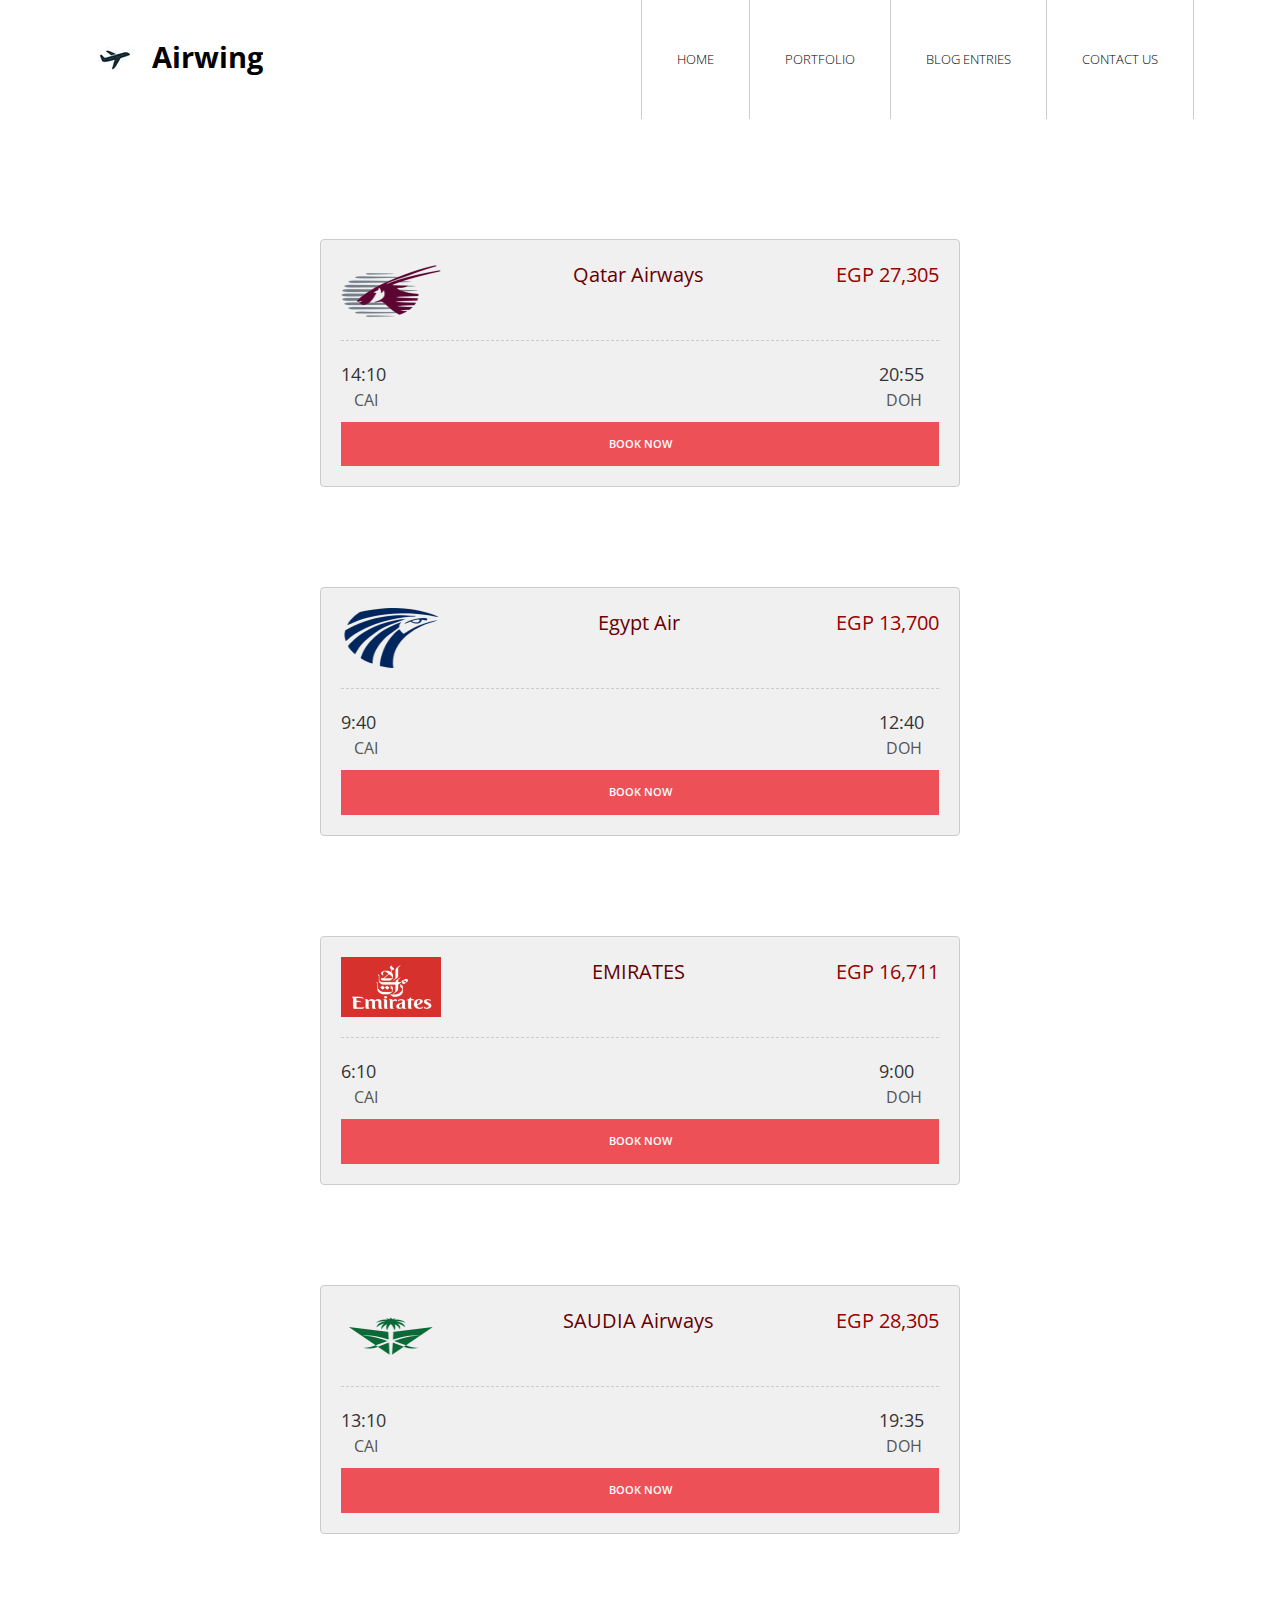
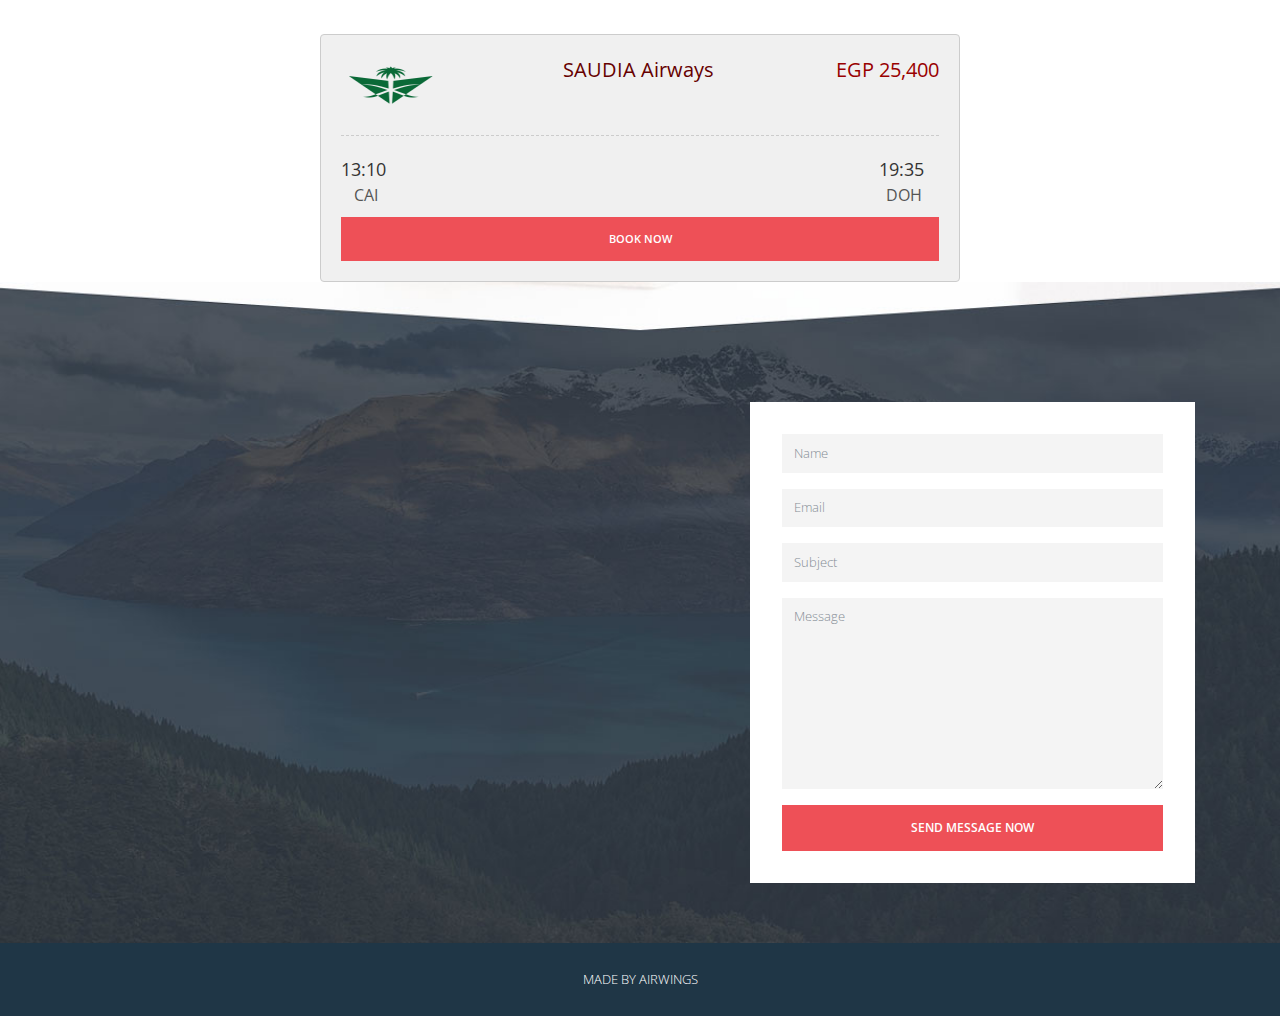
<file: reservation.html>
<!DOCTYPE html>
<html lang="en">
<head>
    <meta charset="UTF-8">
    <meta name="viewport" content="width=device-width, initial-scale=1.0">
    <title>Document</title>
    <link rel="stylesheet" href="https://fonts.googleapis.com/css?family=Open+Sans:300,400,600,700">  
    <link rel="stylesheet" href="font-awesome-4.7.0/css/font-awesome.min.css">                Font Awesome
    <link rel="stylesheet" href="css/bootstrap.min.css">                                      <!-- Bootstrap style -->
    <link rel="stylesheet" type="text/css" href="slick/slick.css"/>
    <link rel="stylesheet" type="text/css" href="slick/slick-theme.css"/>
    <link rel="stylesheet" type="text/css" href="css/datepicker.css"/>
    <link rel="stylesheet" href="css/tooplate-style.css">
</head>
<body>
    <div class="tm-top-bar-bg"></div> 
    <div class="tm-top-bar" id="tm-top-bar">
        <!-- Top Navbar -->
        <div class="container">
            <div class="row">
                <nav class="navbar navbar-expand-lg narbar-light">
                    <a class="navbar-brand mr-auto" href="#">
                        <img src="img/airplane-icon-vector-transportation-logo-600nw-1283834365 (2).webp" alt="Site logo">
                        Airwing
                    </a>
                    <!-- <button type="button" id="nav-toggle" class="navbar-toggler collapsed" data-toggle="collapse" data-target="#mainNav" aria-expanded="false" aria-label="Toggle navigation">
                        <span class="navbar-toggler-icon"></span>
                    </button> -->
                    <div id="mainNav" class="collapse navbar-collapse tm-bg-white">
                        <ul class="navbar-nav ml-auto">
                          <li class="nav-item">
                            <a class="nav-link" href="index.html">Home <span class="sr-only">(current)</span></a>
                          </li>
                          <li class="nav-item">
                            <a class="nav-link" href="#tm-section-4">Portfolio</a>
                          </li>
                          <li class="nav-item">
                            <a class="nav-link" href="#tm-section-5">Blog Entries</a>
                          </li>
                          <li class="nav-item">
                            <a class="nav-link" href="#tm-section-6">Contact Us</a>
                          </li>
                        </ul>
                    </div>                            
                </nav>            
            </div>
        </div>
    </div>
    <div class="card">
        <div class="header">
            <img src="img/QR.webp" alt="" width="100px" height="60px">
            <span class="airline">Qatar Airways</span>
            <span class="price">EGP 27,305</span>
        </div>
        <div class="flights">
            <div class="flight1">
                <div class="time">14:10</div>
                <div class="route">
                    <span class="airport">CAI</span>
                </div>
            </div>
            <div class="flight2">
                <div class="time">20:55</div>
                <div class="route">
                    <span class="airport">DOH</span>
                </div>
            </div>
        </div>
        <a href="done.html" class="btn btn-primary tm-btn-search">Book Now</a>
    </div>
    <div class="card">
        <div class="header">
            <img src="img/MS.webp" alt="" width="100px" height="60px">
            <span class="airline">Egypt Air</span>
            <span class="price">EGP 13,700</span>
        </div>
        <div class="flights">
            <div class="flight1">
                <div class="time">9:40</div>
                <div class="route">
                    <span class="airport">CAI</span>
                </div>
            </div>
            <div class="flight2">
                <div class="time">12:40</div>
                <div class="route">
                    <span class="airport">DOH</span>
                </div>
            </div>
        </div>
        <a href="done.html" class="btn btn-primary tm-btn-search">Book Now</a>
    </div>
    <div class="card">
        <div class="header">
            <img src="img/EK.webp" alt="" width="100px" height="60px">
            <span class="airline">EMIRATES</span>
            <span class="price">EGP 16,711</span>
        </div>
        <div class="flights">
            <div class="flight1">
                <div class="time">6:10</div>
                <div class="route">
                    <span class="airport">CAI</span>
                </div>
            </div>
            <div class="flight2">
                <div class="time">9:00</div>
                <div class="route">
                    <span class="airport">DOH</span>
                </div>
            </div>
        </div>
        <a href="done.html" class="btn btn-primary tm-btn-search">Book Now</a>
    </div>
    <div class="card">
        <div class="header">
            <img src="img/SV.webp" alt="" width="100px" height="60px">
            <span class="airline">SAUDIA Airways</span>
            <span class="price">EGP 28,305</span>
        </div>
        <div class="flights">
            <div class="flight1">
                <div class="time">13:10</div>
                <div class="route">
                    <span class="airport">CAI</span>
                </div>
            </div>
            <div class="flight2">
                <div class="time">19:35</div>
                <div class="route">
                    <span class="airport">DOH</span>
                </div>
            </div>
        </div>
        <a href="done.html" class="btn btn-primary tm-btn-search">Book Now</a>
    </div>
    <div class="card">
        <div class="header">
            <img src="img/SV.webp" alt="" width="100px" height="60px">
            <span class="airline">SAUDIA Airways</span>
            <span class="price">EGP 25,400</span>
        </div>
        <div class="flights">
            <div class="flight1">
                <div class="time">13:10</div>
                <div class="route">
                    <span class="airport">CAI</span>
                </div>
            </div>
            <div class="flight2">
                <div class="time">19:35</div>
                <div class="route">
                    <span class="airport">DOH</span>
                </div>
            </div>
        </div>
        <a href="done.html" class="btn btn-primary tm-btn-search">Book Now</a>
    </div>
    <div class="tm-section tm-section-pad tm-bg-img tm-position-relative" id="tm-section-6">
        <div class="container ie-h-align-center-fix">
            <div class="row">
                <div class="col-xs-12 col-sm-12 col-md-6 col-lg-6 col-xl-7">
                    <div>
                        <iframe src="https://www.google.com/maps/embed?pb=!1m18!1m12!1m3!1d3451.3796577665003!2d31.329538124606493!3d30.111947874889573!2m3!1f0!2f0!3f0!3m2!1i1024!2i768!4f13.1!3m3!1m2!1s0x14581595b09cdf73%3A0x52432a756c826b22!2z2KfZhNis2KfZhdi52Kkg2KfZhNmF2LXYsdmK2Kkg2KfZhNi12YrZhtmK2Kk!5e0!3m2!1sar!2seg!4v1701597320595!5m2!1sar!2seg" width="600" height="450" style="border:0;" allowfullscreen="" loading="lazy" referrerpolicy="no-referrer-when-downgrade"></iframe>
                    </div>        
                </div>
                <div class="col-xs-12 col-sm-12 col-md-6 col-lg-6 col-xl-5 mt-3 mt-md-0">
                    <div class="tm-bg-white tm-p-4">
                        <form action="index.html" method="post" class="contact-form">
                            <div class="form-group">
                                <input type="text" id="contact_name" name="contact_name" class="form-control" placeholder="Name"  required/>
                            </div>
                            <div class="form-group">
                                <input type="email" id="contact_email" name="contact_email" class="form-control" placeholder="Email"  required/>
                            </div>
                            <div class="form-group">
                                <input type="text" id="contact_subject" name="contact_subject" class="form-control" placeholder="Subject"  required/>
                            </div>
                            <div class="form-group">
                                <textarea id="contact_message" name="contact_message" class="form-control" rows="9" placeholder="Message" required></textarea>
                            </div>
                            <button type="submit" class="btn btn-primary tm-btn-primary">Send Message Now</button>
                        </form>
                    </div>                            
                </div>
            </div>        
        </div>
    </div>
    
    <footer class="tm-bg-dark-blue">
        <div class="container">
            <div class="row">
                <p class="col-sm-12 text-center tm-font-light tm-color-white p-4 tm-margin-b-0">
                MADE BY AIRWINGS 
                
                       
            </div>
        </div>                
    </footer>

    <script src="js/jquery-1.11.3.min.js"></script>             <!-- jQuery (https://jquery.com/download/) -->
    <script src="js/popper.min.js"></script>                    <!-- https://popper.js.org/ -->       
    <script src="js/bootstrap.min.js"></script>                 <!-- https://getbootstrap.com/ -->
    <script src="js/datepicker.min.js"></script>                <!-- https://github.com/qodesmith/datepicker -->
    <script src="js/jquery.singlePageNav.min.js"></script>      
    <script src="slick/slick.min.js"></script>                 
    <script src="js/mahmoud.js"></script>   
    
    
</body>
</html>
</file>
<file: css/datepicker.css>
.qs-datepicker {
  color: black;
  position: absolute;
  width: 250px;
  display: -ms-flexbox;
  display: flex;
  -ms-flex-direction: column;
      flex-direction: column;
  font-family: sans-serif;
  font-size: 14px;
  z-index: 9001;
  -webkit-user-select: none;
     -moz-user-select: none;
      -ms-user-select: none;
          user-select: none;
  border: 1px solid gray;
  border-radius: 4.22275px;
  overflow: hidden;
  background: white;
  box-shadow: 0 20px 20px -15px rgba(0, 0, 0, 0.3);
}
.qs-datepicker * {
  box-sizing: border-box;
}
.qs-datepicker.qs-hidden {
  display: none;
}
.qs-datepicker .qs-overlay {
  position: absolute;
  top: 0;
  left: 0;
  background: rgba(0, 0, 0, 0.75);
  color: white;
  width: 100%;
  height: 100%;
  padding: .5em;
  z-index: 1;
  opacity: 1;
  transition: opacity 0.3s;
  display: -ms-flexbox;
  display: flex;
  -ms-flex-direction: column;
      flex-direction: column;
  -ms-flex-align: center;
      align-items: center;
}
.qs-datepicker .qs-overlay.qs-hidden {
  opacity: 0;
  z-index: -1;
}
.qs-datepicker .qs-overlay .qs-close {
  -ms-flex-item-align: end;
      align-self: flex-end;
  display: inline-table;
  padding: .5em;
  line-height: .77;
  cursor: pointer;
  position: absolute;
}
.qs-datepicker .qs-overlay .qs-overlay-year {
  display: block;
  border: none;
  background: transparent;
  border-bottom: 1px solid white;
  border-radius: 0;
  color: white;
  font-size: 14px;
  padding: .25em 0;
  margin: auto 0 .5em;
  width: calc(100% - 1em);
}
.qs-datepicker .qs-overlay .qs-overlay-year::-webkit-inner-spin-button {
  -webkit-appearance: none;
}
.qs-datepicker .qs-overlay .qs-submit {
  border: 1px solid white;
  border-radius: 4.22275px;
  padding: .5em;
  margin: 0 auto auto;
  cursor: pointer;
  background: rgba(128, 128, 128, 0.4);
}
.qs-datepicker .qs-overlay .qs-submit.qs-disabled {
  color: gray;
  border-color: gray;
  cursor: not-allowed;
}
.qs-datepicker .qs-controls {
  width: 100%;
  display: -ms-flexbox;
  display: flex;
  -ms-flex-pack: justify;
      justify-content: space-between;
  -ms-flex-align: center;
      align-items: center;
  -ms-flex-positive: 1;
      flex-grow: 1;
  -ms-flex-negative: 0;
      flex-shrink: 0;
  background: lightgray;
  filter: blur(0px);
  transition: filter 0.3s;
}
.qs-datepicker .qs-controls.qs-blur {
  filter: blur(5px);
}
.qs-datepicker .qs-arrow {
  height: 25px;
  width: 25px;
  position: relative;
  cursor: pointer;
  border-radius: 5px;
  transition: background .15s;
}
.qs-datepicker .qs-arrow:hover {
  background: rgba(0, 0, 0, 0.1);
}
.qs-datepicker .qs-arrow:hover.qs-left:after {
  border-right-color: black;
}
.qs-datepicker .qs-arrow:hover.qs-right:after {
  border-left-color: black;
}
.qs-datepicker .qs-arrow:after {
  content: '';
  border: 6.25px solid transparent;
  position: absolute;
  top: 50%;
  transition: border .2s;
}
.qs-datepicker .qs-arrow.qs-left:after {
  border-right-color: gray;
  right: 50%;
  transform: translate(25%, -50%);
}
.qs-datepicker .qs-arrow.qs-right:after {
  border-left-color: gray;
  left: 50%;
  transform: translate(-25%, -50%);
}
.qs-datepicker .qs-month-year {
  font-weight: bold;
  transition: border .2s;
  border-bottom: 1px solid transparent;
  cursor: pointer;
}
.qs-datepicker .qs-month-year:hover {
  border-bottom: 1px solid gray;
}
.qs-datepicker .qs-month-year:focus,
.qs-datepicker .qs-month-year:active:focus {
  outline: none;
}
.qs-datepicker .qs-month {
  padding-right: .5ex;
}
.qs-datepicker .qs-year {
  padding-left: .5ex;
}
.qs-datepicker .qs-squares {
  display: -ms-flexbox;
  display: flex;
  -ms-flex-wrap: wrap;
      flex-wrap: wrap;
  padding: 5px;
  filter: blur(0px);
  transition: filter 0.3s;
}
.qs-datepicker .qs-squares.qs-blur {
  filter: blur(5px);
}
.qs-datepicker .qs-square {
  width: 14.28571429%;
  height: 25px;
  display: -ms-flexbox;
  display: flex;
  -ms-flex-align: center;
      align-items: center;
  -ms-flex-pack: center;
      justify-content: center;
  cursor: pointer;
  transition: background .1s;
  border-radius: 4.22275px;
}
.qs-datepicker .qs-square.qs-current {
  font-weight: bold;
}
.qs-datepicker .qs-square.qs-active {
  background: lightblue;
}
.qs-datepicker .qs-square.qs-disabled span {
  opacity: .2;
}
.qs-datepicker .qs-square.qs-empty {
  cursor: default;
}
.qs-datepicker .qs-square.qs-disabled {
  cursor: not-allowed;
}
.qs-datepicker .qs-square.qs-day {
  cursor: default;
  font-weight: bold;
  color: gray;
}
.qs-datepicker .qs-square:not(.qs-empty):not(.qs-disabled):not(.qs-day):hover {
  background: orange;
}
</file>
<file: css/tooplate-style.css>
/*

Tooplate 2095 Level

https://www.tooplate.com/view/2095-level

*/

body {
	font-family: 'Open Sans', Helvetica, Arial, sans-serif;
	font-size: 13px;
	font-weight: 400;
	overflow-x: hidden;
}

a, button { transition: all 0.3s ease; }
a:hover,
a:focus {
	text-decoration: none;
	outline: none;
}

.tm-position-relative { position: relative; }
.tm-flex-align-center { align-items: center; }
.tm-fa-6x { font-size: 6em; }
.tm-margin-b-0 { margin-bottom: 0; }
.tm-margin-b-20 { margin-bottom: 20px; }
.tm-p-4 { padding: 2rem!important; }
.tm-color-white { color: white; }
.tm-color-primary {	color: #ee5057; }
.tm-bg-primary { background: #ee5057; }
.tm-bg-gray { background: #F4F4F4; }
.tm-bg-white { background: white; }
.tm-bg-dark-blue { background: #1f3646; }

.tm-bg-white-shadow {
	-webkit-box-shadow: 0px 0px 7px 0px rgba(214,214,214,1);
	-moz-box-shadow: 0px 0px 7px 0px rgba(214,214,214,1);
	box-shadow: 0px 0px 7px 0px rgba(214,214,214,1);
}

.tm-section-pad { padding: 30px 50px; }
.tm-section-pad-2 { padding: 30px 40px; }
.tm-article-pad { padding: 28px; }
.tm-sidebar-pad { padding: 15px 20px; }
.tm-sidebar-pad-2 { padding: 21px 20px; }
.tm-pad { padding: 20px; }

a.tm-color-primary:hover,
a.tm-color-primary:active {
	color: #d53239;
}

.tm-font-light { font-weight: 300; }
.tm-font-normal { font-weight: 400; }
.tm-font-semibold { font-weight: 600; }

p { 
	color: #898989; 
	line-height: 1.9;
}

.navbar { 
	width: 100%; 
	padding-top: 0;
	padding-bottom: 0;
}
.navbar-brand {
	font-size: 1.8rem;
	font-weight: 700;
}
.navbar a { color: black; }

.navbar-toggler-icon {
    background-image: url("data:image/svg+xml;charset=utf8,%3Csvg viewBox='0 0 32 32' xmlns='http://www.w3.org/2000/svg'%3E%3Cpath stroke='rgba(238, 80, 87, 1)' stroke-width='2' stroke-linecap='round' stroke-miterlimit='10' d='M4 8h24M4 16h24M4 24h24'/%3E%3C/svg%3E");
}

.navbar-toggler { 
	border-color: rgb(238, 80, 87); 
	cursor: pointer;
}

.nav-item {
	background: transparent;
	border-left: 1px solid #ccc;
	cursor: pointer;
	font-size: 0.8rem;
	font-weight: 300;
    text-transform: uppercase;
    padding: 0;
    transition: all 0.5s ease;
}

.nav-item:last-child { border-right: 1px solid #ccc; }

.nav-link.active,
.nav-link:hover {
	color: white;
	background: #ee5057;	
}

.tm-top-bar .navbar-expand-lg .navbar-nav .nav-link { padding: 50px 35px; }

.tm-top-bar {
    position: fixed;
    top: 0;
    left: 0;
    width: 100%;
    padding: 0;
    z-index: 10000;
    transition: all 0.2s ease-in-out;
    height: 119px;
    background: white;
}

.tm-top-bar.active {
	height: 79px;
	box-shadow: 0 1px 5px rgba(0, 0, 0, 0.25);
}

.tm-top-bar.active .navbar-expand-lg .navbar-nav .nav-link { padding: 30px 35px; }
.tm-top-bar-bg { height: 119px; }
.tm-section { min-height: 515px; }

.tm-section-pad {
	padding-top: 80px;
	padding-bottom: 80px;
}

#tm-section-1 {	
	background-image: url('../img/bg-img-1.jpg');	
	height: 515px;
}

#tm-section-5 { background-image: url('../img/bg-img-2.jpg'); }

#tm-section-6 {
	background-image: url('../img/bg-img-3.jpg');
	background-position: top center;
	padding-top: 120px;
	padding-bottom: 60px;
}

.tm-bg-img {
	background-position: center center;
	background-repeat: no-repeat;
	background-size: cover;
	display: -webkit-box;
	display: -webkit-flex;
	display: -ms-flexbox;
	display: flex;
    -webkit-box-align: center;
    -webkit-align-items: center;
    -ms-flex-align: center;
            align-items: center;
    -webkit-box-pack: center;
    -webkit-justify-content: center;
    -ms-flex-pack: center;
            justify-content: center
}

.qs-datepicker {
	font-family:  'Open Sans', Helvetica, Arial, sans-serif;
	font-size: 0.8rem;
}

.form-control {
	border-radius: 0;
	padding: 0.6rem 0.75rem;
}

.form-control:focus {
	border-color: #ee5057;
	box-shadow: 0 0 0 0.2rem rgba(238,80,87,.25);
}

.btn-primary {
	background-color: #ee5057;
	border-color: #ee5057;
	border-radius: 0;
	cursor: pointer;
	font-size: 0.7rem;
	font-weight: 600;
	padding: 13px 30px;
	text-transform: uppercase;
}

.btn-primary:hover,
.btn-primary:focus,
.btn-primary:active {
	background-color: #d53239;
	border-color: #d53239;
}

.tm-search-form .tm-form-element { padding: 0 5px; }
.tm-form-element { position: relative; }
.tm-form-element:last-child { margin-right: 0; }

.tm-form-element-icon {
	color: #ee5057;
	position: absolute;
	top: 10px;
	left: 15px;
}

.tm-form-element-icon-small {
	top: 16px;
	left: 18px;
}

select.tm-select.form-control:not([size]):not([multiple]) { height: 100%; }

select:not([multiple]) {
    -webkit-appearance: none;
    -moz-appearance: none;
    background-position: right 50%;
    background-repeat: no-repeat;
    background-image: url([data-uri]);
    padding: .5em;
    padding-right: 1.5em
}

/* https://stackoverflow.com/questions/20163079/remove-select-arrow-on-ie */
select.tm-select::-ms-expand { display: none; }

.tm-select {
    border-radius: 0;
    color: #858789;
}

.tm-search-form .form-control {
	font-size: 0.8rem;	
	padding: 0.75rem 0.75rem 0.75rem 45px;
}

.tm-search-form .tm-form-element { width: 33.3333%; }
.tm-search-form .tm-form-element-2 { width: 25%; }
.tm-search-form-row { width: 900px; }
.tm-btn-search { width: 100%; }

/* https://css-tricks.com/creating-non-rectangular-headers/ */
.tm-section-down-arrow {
  position: absolute;
  top: -1px;
  width: 100%;
  height: 100px;
}

.tm-pt-5 { padding-top: 150px; }
.tm-pb-4 { padding-bottom: 100px; }

.tm-section-2 {
	background: #ee5057;
	padding-top: 50px;
	position: relative;
}

.tm-section-title {
	color: white;
	font-size: 3rem;
}

.tm-section-title-2 {
	font-size: 3.2rem;
    font-weight: 600;
}

.tm-section-subtitle {
	font-size: 1rem;
	font-weight: 300;
	margin-bottom: 25px;
}

.tm-section-subtitle-2 { font-size: 1.8rem; }

.tm-btn-white-bordered {
	display: inline-block;
	padding: 10px 25px;
	border: 2px solid white;
	background: transparent;
	text-transform: uppercase;
}

.tm-btn-white-bordered:hover,
.tm-btn-white-bordered:focus {
	color: #ee5057;
	background: white;	
}

.slick-dots { bottom: -35px; }

.tm-article {
	padding: 40px;
	transition: all 0.3s ease;
}

.tm-article:hover {
	-webkit-box-shadow: 0px 0px 7px 0px rgba(214,214,214,1);
	-moz-box-shadow: 0px 0px 7px 0px rgba(214,214,214,1);
	box-shadow: 0px 0px 7px 0px rgba(214,214,214,1);
	transform: scale(1.1);
}

.tm-article-title-1 {
	font-size: 1.3rem;
    font-weight: 600;
    margin-bottom: 20px;
}

.tm-article-title-2 { 
	font-size: 1rem;
	font-weight: 700;
	letter-spacing: 1px;
}

.tm-article-title-3 { font-size: 1.1rem; }

.tm-btn-primary {
	display: block;
    width: 100%;
    text-align: center;
    margin-left: auto;
    margin-right: auto;
    font-size: 0.75rem;
}

.tm-sidebar-title {
	font-size: 1.3rem;
	margin-bottom: 5px;
}

.tm-sidebar-item-title {
	font-size: 1.2rem;
	letter-spacing: 1px;
	margin-bottom: 0;	
}

.tm-recommended-item .tm-bg-gray { transition: all 0.3s ease; }
.tm-recommended-item:hover .tm-bg-gray { background: #DDD; }

.tm-recommended-item h4 { 
	color: black; 
	transition: all 0.3s ease;
}

.tm-recommended-item:hover h4 { color: #ee5057; }
.tm-media { align-items: stretch; }

.tm-media,
.tm-media-1 {
	margin-bottom: 15px;
}

.tm-media:last-child,
.tm-media-1:last-child {
	margin-bottom: 0;
}

.tm-media-body,
.tm-media-body-1 {
	display: -webkit-box;
	display: -webkit-flex;
	display: -ms-flexbox;
	display: flex;
	-webkit-box-align: center;
	-webkit-align-items: center;
	-ms-flex-align: center;
	        align-items: center;
	padding-left: 25px;
}

.tm-media-body-v-center {
	display: -webkit-box;
	display: -webkit-flex;
	display: -ms-flexbox;
	display: flex;
    -webkit-box-orient: vertical;
    -webkit-box-direction: normal;
    -webkit-flex-direction: column;
    -ms-flex-direction: column;
            flex-direction: column;
    -webkit-box-pack: center;
    -webkit-justify-content: center;
    -ms-flex-pack: center;
            justify-content: center;
    		align-items: flex-start;
}

.overlay {
    position: absolute;
    top: 0;
    left: 0;
    width: 100%;
    height: 515px;
    z-index: 1;
    background-color: rgba(0,0,0,0.75);
    display: flex;
    align-items: center;
    justify-content: center;
}

.tm-bg-video { 
	position: relative; 
	padding-top: 515px;
}

video {
    position: absolute;
    top: 50%;
    left: 50%;
    min-width: 100%;
    min-height: 100%;
    width: auto;
    height: auto;
    z-index: -100;
    transform: translateX(-50%) translateY(-50%);
    background-size: cover;
    transition: 1s opacity;
}

.tm-btn-pause { display:none; }

.tm-btn-play,
.tm-btn-pause {
	color: rgba(255,255,255,0.5);
	cursor: pointer;
}

.tm-media-container { max-width: 772px; }

#google-map {
    height: 479px;
    width: 100%;    
}

.contact-form .form-control {
	background-color: #F4F4F4;
	border: none;
	font-size: 0.8rem;
	font-weight: 300;
}

.clearfix:after {
   content: " "; /* Older browser do not support empty content */
   visibility: hidden;
   display: block;
   height: 0;
   clear: both;
}

@media screen and (max-width: 991px) {
	.tm-top-bar.active, .tm-top-bar, .tm-top-bar-bg { height: 65px; }
	.tm-top-bar.active .navbar-expand-lg .navbar-nav .nav-link,
	.tm-top-bar .navbar-expand-lg .navbar-nav .nav-link {
	    padding: 12px 15px;
	}
	#mainNav {
		width: 180px;
	    position: absolute;
	    top: 60px;
	    right: 15px;

		-webkit-box-shadow: 0px 0px 7px 0px rgba(214,214,214,1);
		-moz-box-shadow: 0px 0px 7px 0px rgba(214,214,214,1);
		box-shadow: 0px 0px 7px 0px rgba(214,214,214,1);
	}

	.tm-search-form .tm-form-element { 
		width: 33%; 
		max-width: 215px;
	}

	.tm-search-form-row { width: 98%; max-width: 900px; }
	.tm-recommended-container { margin-top: 30px; }

	video {
		top: 25%;
		left: 0;
	    min-width: 50%;
	    min-height: 50%;
	    width: auto;
	    height: auto;	 
	}
}

@media screen and (max-width: 767px) {
	.tm-search-form .tm-form-element {
		width: 50%;
		max-width: 235px;
	}

	#tm-section-1 {
		padding-left: 15px;
		padding-right: 15px;
	}

	.tm-media-container,
	.tm-media-title-container {
	    max-width: 320px;
	    margin-right: auto;
	}

	.tm-media-title-container {
		margin-left: auto;
		margin-bottom: 20px;
	}

	.tm-media-1 {
		flex-direction: column;
		max-width: 280px;
		margin-bottom: 30px;
		margin-left: auto;
		margin-right: auto;
	}

	.tm-media-body-1 {
		padding-left: 0;
		margin-left: 0;
		margin-top: 20px;
	}

	.tm-bg-video { padding-top: 255px; }
	.overlay { height: 255px; }
}

@media screen and (max-width: 767px) and (min-width: 524px) {
	.tm-search-form .tm-form-element-100 { 
		width: 100%; 
		max-width: none;
	}

	.tm-search-form .tm-form-element-50 { width: 50%; }
}

@media screen and (max-width: 524px) {
	.tm-section-pad-2 { padding: 20px 25px; }

	.tm-search-form .tm-form-element {
		width: 100%;
		max-width: 100%;
	}

	.tm-fx-col-xs { flex-direction: column; }
	.tm-section-pad { padding: 25px 15px; }
	#tm-section-1 { height: 600px; }
}

/* IE Fixes */
@media all and (-ms-high-contrast: none), (-ms-high-contrast: active) {
     /* IE10+ CSS styles go here */
     .ie-h-align-center-fix {
     	margin-left: 0;
     	margin-right: 0;
     }

     .ie-10-ml-auto { float: right; }
     .tm-media-body, .tm-media-body > * { width: 100%; }
     .tm-media-body-1, .tm-media-body-1 > * { width: 100%; }
     .tm-media-1 > * { flex: 1 1 auto; }
}

@media all and (max-width: 1199px) and (-ms-high-contrast: none), (-ms-high-contrast: active) {
	.ie-container-width-fix { width: 960px; }
}

@media all and (max-width: 600px) {
	.ie-container-width-fix-2 { width: 100%; }
}

@media all and (max-width: 560px)  and (-ms-high-contrast: none), (-ms-high-contrast: active) {
	.ie-container-width-fix {
		max-width: 530px;
		width: 100%;
	}	
}
.card {
    width: 50%;
	margin: auto;
    background-color: #f0f0f0;
    border: solid 1px #ccc;
    padding: 20px;
	margin-top: 100px;
}

.header {
    display: flex;
    justify-content: space-between;
    margin-bottom: 20px;
}

.airline {
    font-size: 20px;
    color: #600;
}

.price {
    font-size: 20px;
    color: #900;
}

.flights {
    border-top: dashed 1px #ccc;
    padding-top: 20px;
	display: flex;
}

.flight1{
    width: 90%;
    margin-bottom: 10px;
}
.flight2{
    width: 10%;
    margin-bottom: 10px;
	
}

.time {
    font-size: 18px;
    width: 50px;
    color: #333;
}

.route {
    display: flex;
    align-items: center;
    flex-grow: 1;
}

.airport {
    width: 50px;
    text-align: center;
    font-size: 16px;
    color: #555;
}

.to {
    flex-grow: 1;
    text-align: center;
    font-size: 16px;
    color: #777;
}

.duration {
    font-size: 16px;
    color: #666;
}
.card button{
	cursor: pointer;
	color: white;
	transition: 1s;
}
.card button:hover{
	background-color: #666;
	color: white;
}
.article1:hover{
	transform: scale(1.1);
	transition: 1s;
}
</file>
